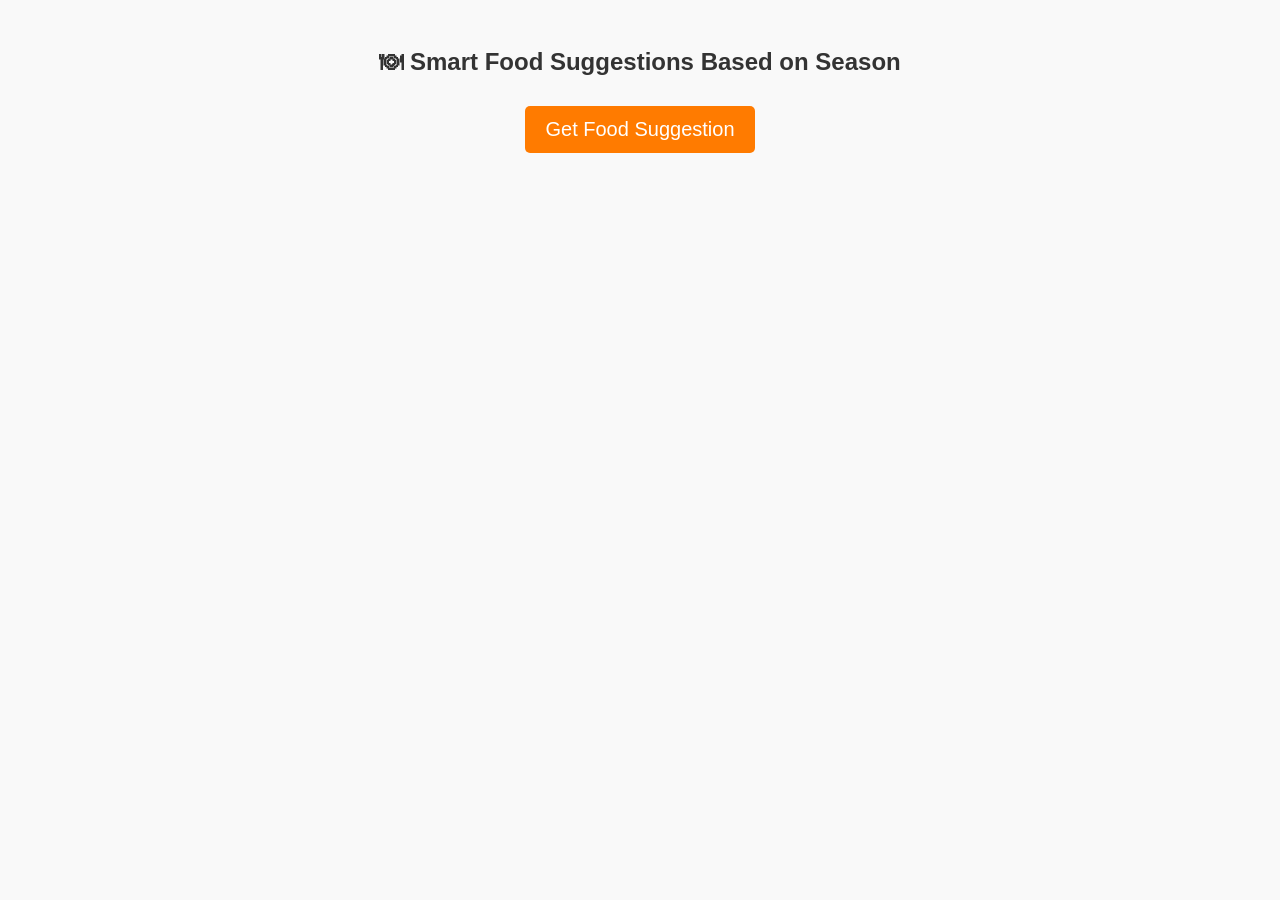
<file: codenewbie/food-suggestion.html>
<!DOCTYPE html>
<html lang="en">
<head>
    <meta charset="UTF-8">
    <meta name="viewport" content="width=device-width, initial-scale=1.0">
    <title>Smart Food Suggestions</title>
    <style>
        body {
            font-family: Arial, sans-serif;
            text-align: center;
            padding: 20px;
            background-color: #f9f9f9;
        }
        h2 {
            color: #333;
        }
        button {
            padding: 12px 20px;
            font-size: 20px;
            margin-top: 10px;
            
            cursor: pointer;
            background: #ff7b00;
            color: #fff;
            border: none;
            border-radius: 5px;
            transition: 0.3s;
        }
        button:hover {
            background: #e66b00;
        }
        .suggestion-box {
            margin-top: 20px;
            padding: 15px;
            border: 1px solid #ddd;
            background: #fff;
            width: 60%;
            margin: auto;
            border-radius: 10px;
            box-shadow: 2px 2px 10px rgba(0,0,0,0.1);
            opacity: 0;
            transform: scale(0.9);
            transition: all 0.5s ease-in-out;
        }
        .show {
            opacity: 1;
            transform: scale(1);
        }
        .emoji {
            font-size: 24px;
        }
    </style>
</head>
<body>

    <h2>🍽 Smart Food Suggestions Based on Season</h2>
    <button onclick="getFoodSuggestion()">Get Food Suggestion</button>

    <div id="foodSuggestion" class="suggestion-box"></div>

    <script>
        function getFoodSuggestion() {
            const date = new Date();
            const month = date.getMonth(); // 0 (Jan) to 11 (Dec)
            const hour = date.getHours(); // 0 to 23

            let season = "Summer";
            if (month >= 2 && month <= 4) season = "Spring";
            else if (month >= 5 && month <= 8) season = "Monsoon";
            else if (month >= 9 && month <= 11) season = "Winter";

            let timeOfDay = "Morning";
            if (hour >= 12 && hour < 17) timeOfDay = "Afternoon";
            else if (hour >= 17 && hour < 21) timeOfDay = "Evening";
            else if (hour >= 21 || hour < 5) timeOfDay = "Night";

            const foodSuggestions = {
                Summer: ["🍉 Watermelon Juice", "🥗 Salad", "🍦 Ice Cream", "🥭 Mango Shake"],
                Monsoon: ["🍵 Tea & Pakoras", "🌮 Samosas", "🍜 Hot Noodles", "🥔 Aloo Tikki"],
                Winter: ["🍲 Hot Soup", "☕ Hot Chocolate", "🍛 Spicy Curry", "🥟 Momos"],
                Spring: ["🍍 Fresh Juice", "🥑 Smoothies", "🍕 Light Pizza", "🥗 Fresh Salad"]
            };

            const food = foodSuggestions[season][Math.floor(Math.random() * foodSuggestions[season].length)];

            let suggestionBox = document.getElementById("foodSuggestion");
            suggestionBox.innerHTML = `<h3>Suggested Food: ${food}</h3>
                                       <p>Season: ${season} | Time: ${timeOfDay}</p>
                                       <button onclick="getFoodSuggestion()">Suggest Another Dish</button>`;
            suggestionBox.classList.add("show");
        }
    </script>

</body>
</html>
</file>
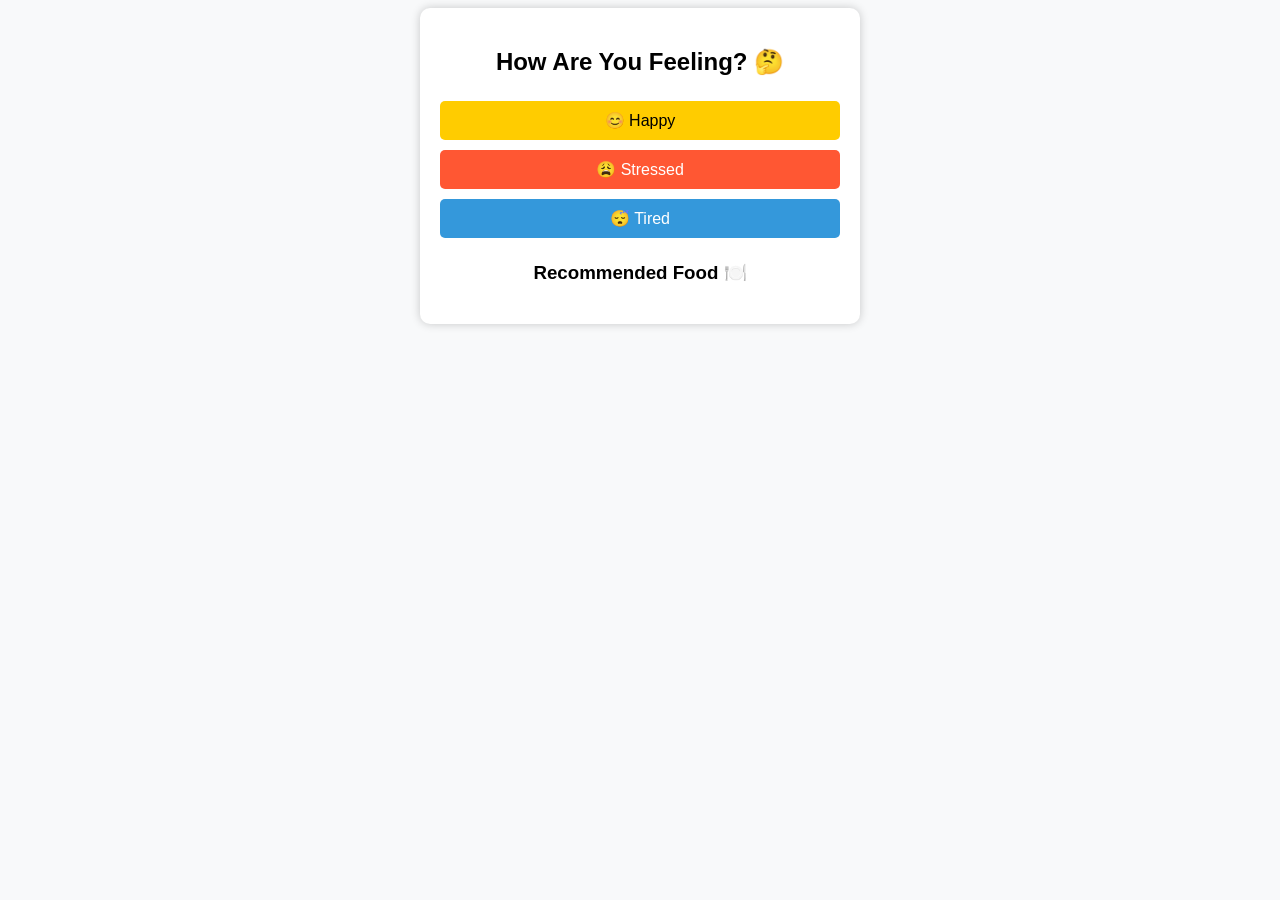
<file: codenewbie/mood-food.html>
<!DOCTYPE html>
<html lang="en">
<head>
    <meta charset="UTF-8">
    <meta name="viewport" content="width=device-width, initial-scale=1.0">
    <title>Mood-Based Food Suggestions</title>
    <style>
        body {
            font-family: Arial, sans-serif;
            text-align: center;
            background-color: #f8f9fa;
        }
        .container {
            max-width: 400px;
            margin: auto;
            background: white;
            padding: 20px;
            border-radius: 10px;
            box-shadow: 0px 0px 10px rgba(0, 0, 0, 0.2);
        }
        .mood-btn {
            width: 100%;
            padding: 10px;
            margin: 5px 0;
            font-size: 16px;
            border: none;
            cursor: pointer;
            border-radius: 5px;
        }
        .happy { background-color: #ffcc00; }
        .stressed { background-color: #ff5733; color: white; }
        .tired { background-color: #3498db; color: white; }
        .suggestions {
            margin-top: 20px;
            font-size: 18px;
        }
    </style>
</head>
<body>

    <div class="container">
        <h2>How Are You Feeling? 🤔</h2>
        <button class="mood-btn happy" onclick="showSuggestions('happy')">😊 Happy</button>
        <button class="mood-btn stressed" onclick="showSuggestions('stressed')">😩 Stressed</button>
        <button class="mood-btn tired" onclick="showSuggestions('tired')">😴 Tired</button>

        <h3>Recommended Food 🍽️</h3>
        <div id="food-suggestions" class="suggestions"></div>
    </div>

    <script>
        function showSuggestions(mood) {
            let suggestions = {
                happy: ["Pizza 🍕", "Ice Cream 🍦", "BBQ 🍖"],
                stressed: ["Chocolate 🍫", "Burger 🍔", "Fries 🍟"],
                tired: ["Coffee ☕", "Salad 🥗", "Smoothie 🍹"]
            };

            let foodList = suggestions[mood].map(food => `<p>${food}</p>`).join("");
            document.getElementById("food-suggestions").innerHTML = foodList;
        }
    </script>

</body>
</html>
</file>
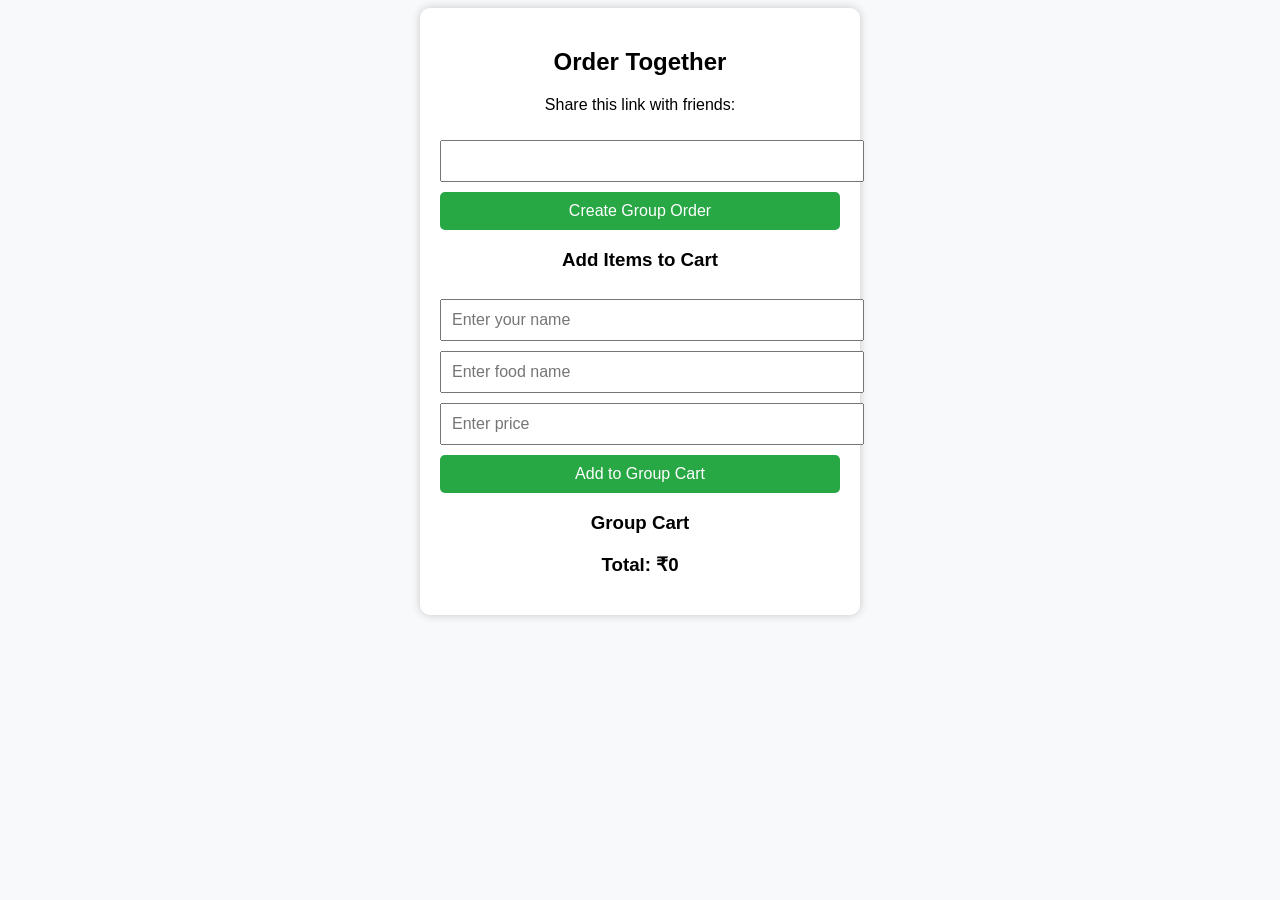
<file: codenewbie/order-together.html>
<!DOCTYPE html>
<html lang="en">
<head>
    <meta charset="UTF-8">
    <meta name="viewport" content="width=device-width, initial-scale=1.0">
    <title>Order Together</title>
    <style>
        body {
            font-family: Arial, sans-serif;
            text-align: center;
            background-color: #f8f9fa;
        }
        .container {
            max-width: 400px;
            margin: auto;
            background: white;
            padding: 20px;
            border-radius: 10px;
            box-shadow: 0px 0px 10px rgba(0, 0, 0, 0.2);
        }
        input, button {
            width: 100%;
            padding: 10px;
            margin-top: 10px;
            font-size: 16px;
        }
        button {
            background-color: #28a745;
            color: white;
            border: none;
            cursor: pointer;
            border-radius: 5px;
        }
        button:hover {
            background-color: #218838;
        }
        .cart-items {
            margin-top: 20px;
            text-align: left;
        }
    </style>
</head>
<body>

    <div class="container">
        <h2>Order Together</h2>
        <p>Share this link with friends:</p>
        <input type="text" id="group-link" readonly>
        <button onclick="generateLink()">Create Group Order</button>

        <h3>Add Items to Cart</h3>
        <input type="text" id="user-name" placeholder="Enter your name">
        <input type="text" id="food-item" placeholder="Enter food name">
        <input type="number" id="food-price" placeholder="Enter price">
        <button onclick="addItem()">Add to Group Cart</button>

        <h3>Group Cart</h3>
        <div id="cart-list" class="cart-items"></div>
        <h3>Total: ₹<span id="total-price">0</span></h3>
    </div>

    <script>
        let groupId;

        function generateLink() {
            groupId = Math.random().toString(36).substring(2, 10);
            localStorage.setItem("groupId", groupId);
            document.getElementById("group-link").value = window.location.href + "?group=" + groupId;
        }

        function addItem() {
            let name = document.getElementById("user-name").value;
            let item = document.getElementById("food-item").value;
            let price = document.getElementById("food-price").value;

            if (!name || !item || !price) {
                alert("Please enter your name, item name, and price!");
                return;
            }

            let cart = JSON.parse(localStorage.getItem(groupId)) || [];
            cart.push({ name, item, price });
            localStorage.setItem(groupId, JSON.stringify(cart));
            displayCart();
        }

        function displayCart() {
            let cart = JSON.parse(localStorage.getItem(groupId)) || [];
            let cartList = document.getElementById("cart-list");
            let totalPrice = 0;
            cartList.innerHTML = "";

            cart.forEach((food) => {
                totalPrice += parseFloat(food.price);
                cartList.innerHTML += `<p><strong>${food.name}</strong> added <strong>${food.item}</strong> - ₹${food.price}</p>`;
            });

            document.getElementById("total-price").innerText = totalPrice.toFixed(2);
        }

        window.onload = function() {
            let params = new URLSearchParams(window.location.search);
            groupId = params.get("group") || localStorage.getItem("groupId");

            if (groupId) {
                displayCart();
                document.getElementById("group-link").value = window.location.href;
            }
        }
    </script>

</body>
</html>
</file>
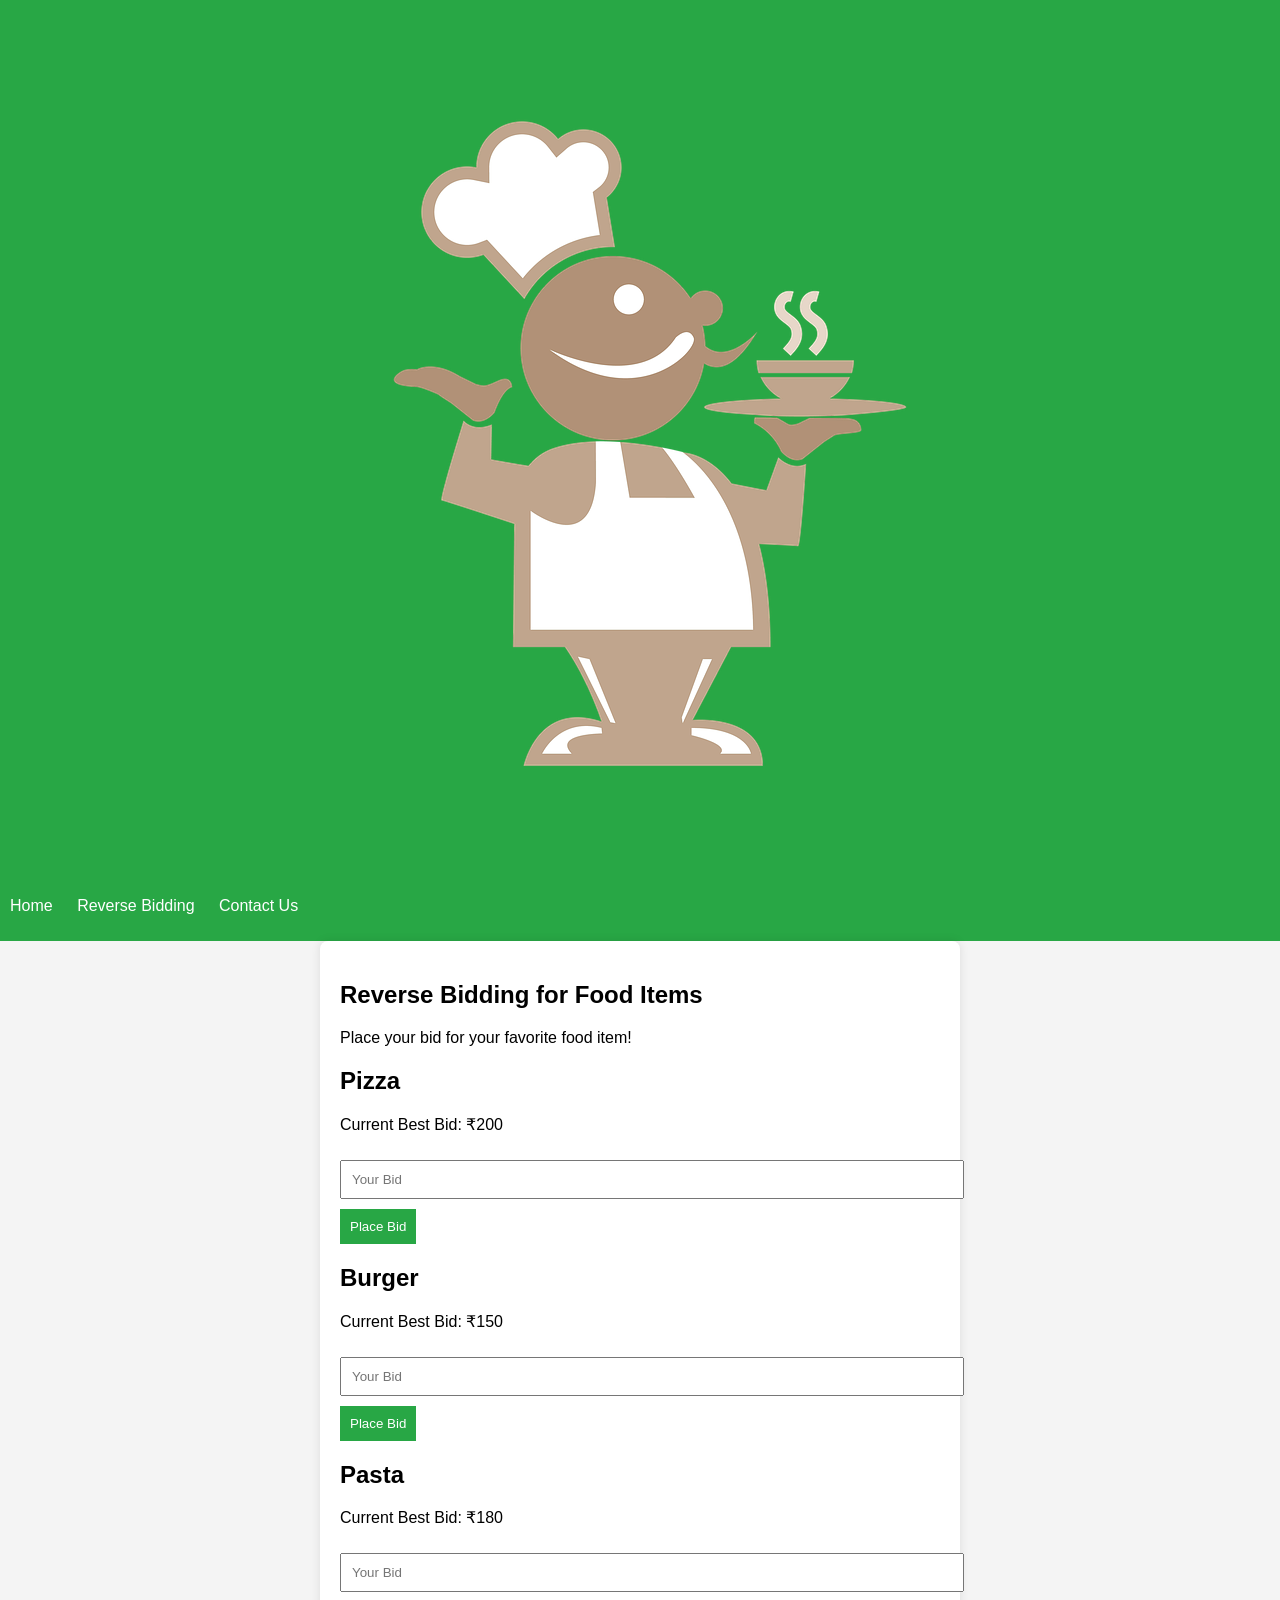
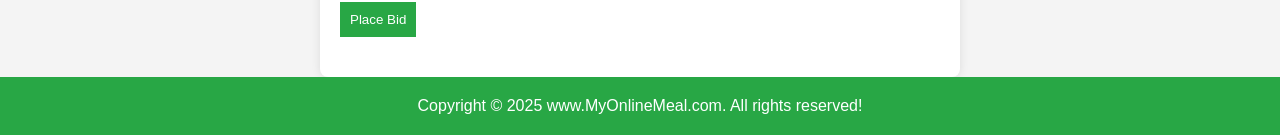
<file: codenewbie/reverse-bidding.html>
<!DOCTYPE html>
<html lang="en">

<head>
    <meta charset="UTF-8">
    <meta name="viewport" content="width=device-width, initial-scale=1.0">
    <meta http-equiv="X-UA-Compatible" content="ie=edge">
    <title>Reverse Bidding | MyOnlineMeal.com</title>
    <link rel="stylesheet" href="reverse-bidding.css">
</head>

<body>
    <nav id="navbar">
        <div id="logo">
            <img src="logo.png" alt="MyOnlineMeal Logo">
        </div>
        <ul>
            <li class="item"><a href="index.html">Home</a></li>
            <li class="item"><a href="reverse-bidding.html">Reverse Bidding</a></li>
            <li class="item"><a href="contact.html">Contact Us</a></li>
        </ul>
    </nav>

    <section id="bidding-section">
        <h1>Reverse Bidding for Food Items</h1>
        <p>Place your bid for your favorite food item!</p>

        <div id="food-items">
            <div class="food-item">
                <h2>Pizza</h2>
                <p>Current Best Bid: <span class="current-bid" data-item="pizza">₹200</span></p>
                <input type="number" placeholder="Your Bid" class="bid-input" data-item="pizza">
                <button class="bid-button" data-item="pizza">Place Bid</button>
            </div>
            <div class="food-item">
                <h2>Burger</h2>
                <p>Current Best Bid: <span class="current-bid" data-item="burger">₹150</span></p>
                <input type="number" placeholder="Your Bid" class="bid-input" data-item="burger">
                <button class="bid-button" data-item="burger">Place Bid</button>
            </div>
            <div class="food-item">
                <h2>Pasta</h2>
                <p>Current Best Bid: <span class="current-bid" data-item="pasta">₹180</span></p>
                <input type="number" placeholder="Your Bid" class="bid-input" data-item="pasta">
                <button class="bid-button" data-item="pasta">Place Bid</button>
            </div>
        </div>

        <div id="message" class="message"></div>
    </section>

    <footer>
        <div class="center">
            Copyright &copy; 2025 www.MyOnlineMeal.com. All rights reserved!
        </div>
    </footer>

    <script src="reverse-bidding.js"></script>
</body>

</html>
</file>
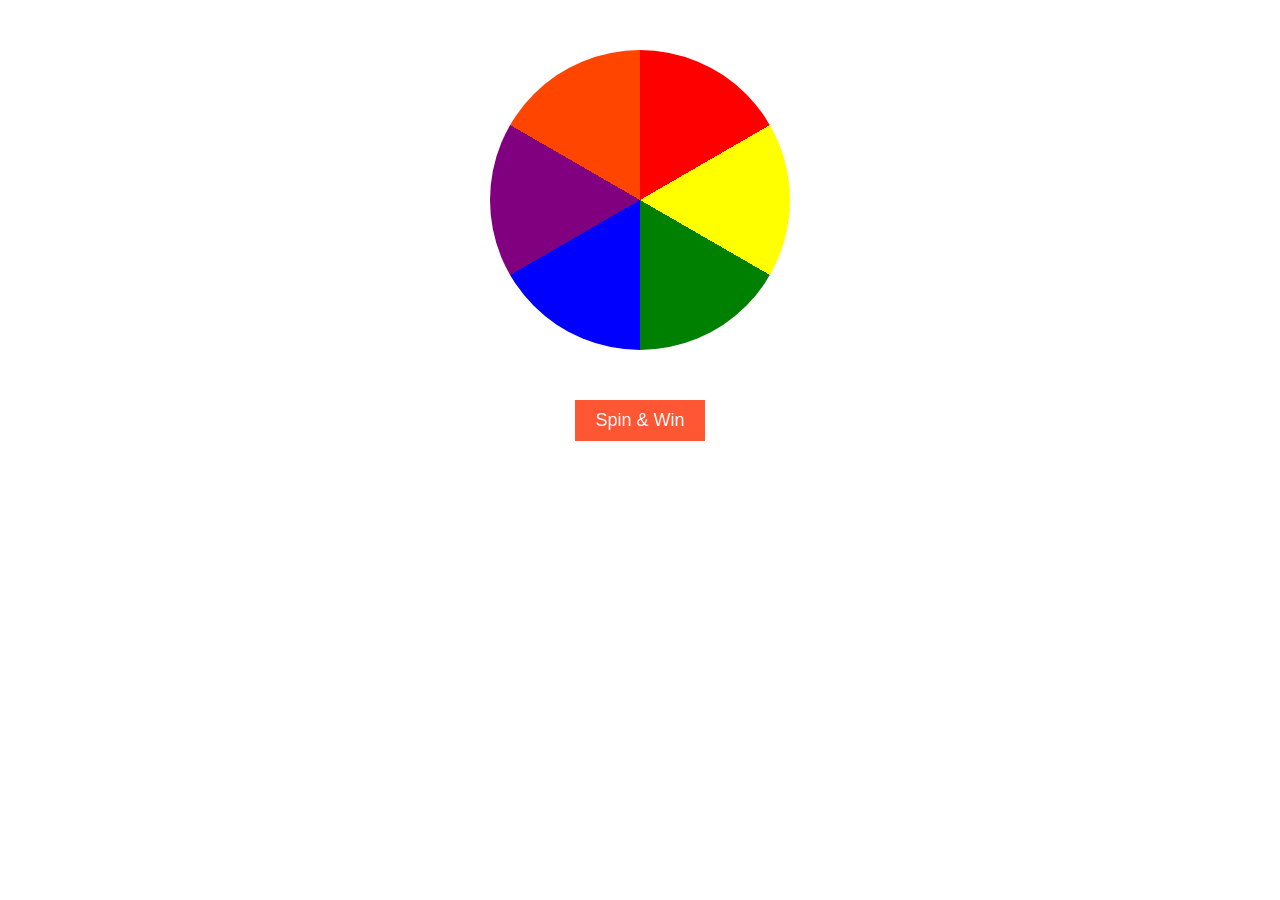
<file: codenewbie/spin-wheel.html>
<!DOCTYPE html>
<html lang="en">
<head>
    <meta charset="UTF-8">
    <meta name="viewport" content="width=device-width, initial-scale=1.0">
    <title>Spin & Win</title>
    <style>
        .wheel-container {
            width: 300px;
            height: 300px;
            position: relative;
            margin: 50px auto;
        }

        .wheel {
            width: 100%;
            height: 100%;
            background: conic-gradient(#ff0000 0deg 60deg, #ffff00 60deg 120deg, #008000 120deg 180deg, #0000ff 180deg 240deg, #800080 240deg 300deg, #ff4500 300deg 360deg);
            border-radius: 50%;
            transition: transform 3s ease-out;
        }

        .spin-btn {
            display: block;
            margin: 20px auto;
            padding: 10px 20px;
            font-size: 18px;
            background-color: #ff5733;
            color: white;
            border: none;
            cursor: pointer;
        }
    </style>
</head>
<body>
    <div class="wheel-container">
        <div class="wheel" id="spinWheel"></div>
    </div>
    <button class="spin-btn" onclick="spinWheel()">Spin & Win</button>

    <script>
        function spinWheel() {
            console.log("Spin button clicked!"); // Debugging log
    
            let rewards = ["10% Off", "Free Dessert", "₹50 Cashback", "20% Off", "No Luck! Try Again", "Free Delivery"];
            let randomIndex = Math.floor(Math.random() * rewards.length);
            let randomRotation = Math.floor(Math.random() * 3600) + 1800;
    
            console.log("Rotating to: " + randomRotation + " degrees"); // Debugging log
    
            let wheel = document.getElementById('spinWheel');
            if (wheel) {
                wheel.style.transition = "transform 3s ease-out"; // Ensures animation
                wheel.style.transform = rotate(${randomRotation}deg);
            } else {
                console.error("Wheel element not found!");
            }
    
            setTimeout(function () {
                alert("Congratulations! You won: " + rewards[randomIndex]);
            }, 3000);
        }
    </script>
</body>
</html>
</file>
<file: codenewbie/reverse-bidding.css>
body {
    font-family: Arial, sans-serif;
    margin: 0;
    padding: 0;
    background-color: #f4f4f4;
}

#navbar {
    background-color: #28a745;
    color: white;
    padding: 10px;
}

#navbar ul {
    list-style: none;
    padding: 0;
}

#navbar ul li {
    display: inline;
    margin-right: 20px;
}

#navbar ul li a {
    color: white;
    text-decoration: none;
}

#bidding-section {
    padding: 20px;
    max-width: 600px;
    margin: auto;
    background: white;
    border-radius: 8px;
    box-shadow: 0 0 10px rgba(0, 0, 0, 0.1);
}

.food-item {
    margin-bottom: 20px;
}

.bid-input {
    padding: 10px;
    width: 100%;
    margin-top: 10px;
}

.bid-button {
    padding: 10px;
    background-color: #28a745;
    color: white;
    border: none;
    cursor: pointer;
    margin-top: 10px;
}

.bid-button:hover {
    background-color: #218838;
}

.message {
    margin-top: 20px;
    font-weight: bold;
    color: red;
}

footer {
    text-align: center;
    padding: 20px;
    background-color: #28a745;
    color: white;
}
</file>
